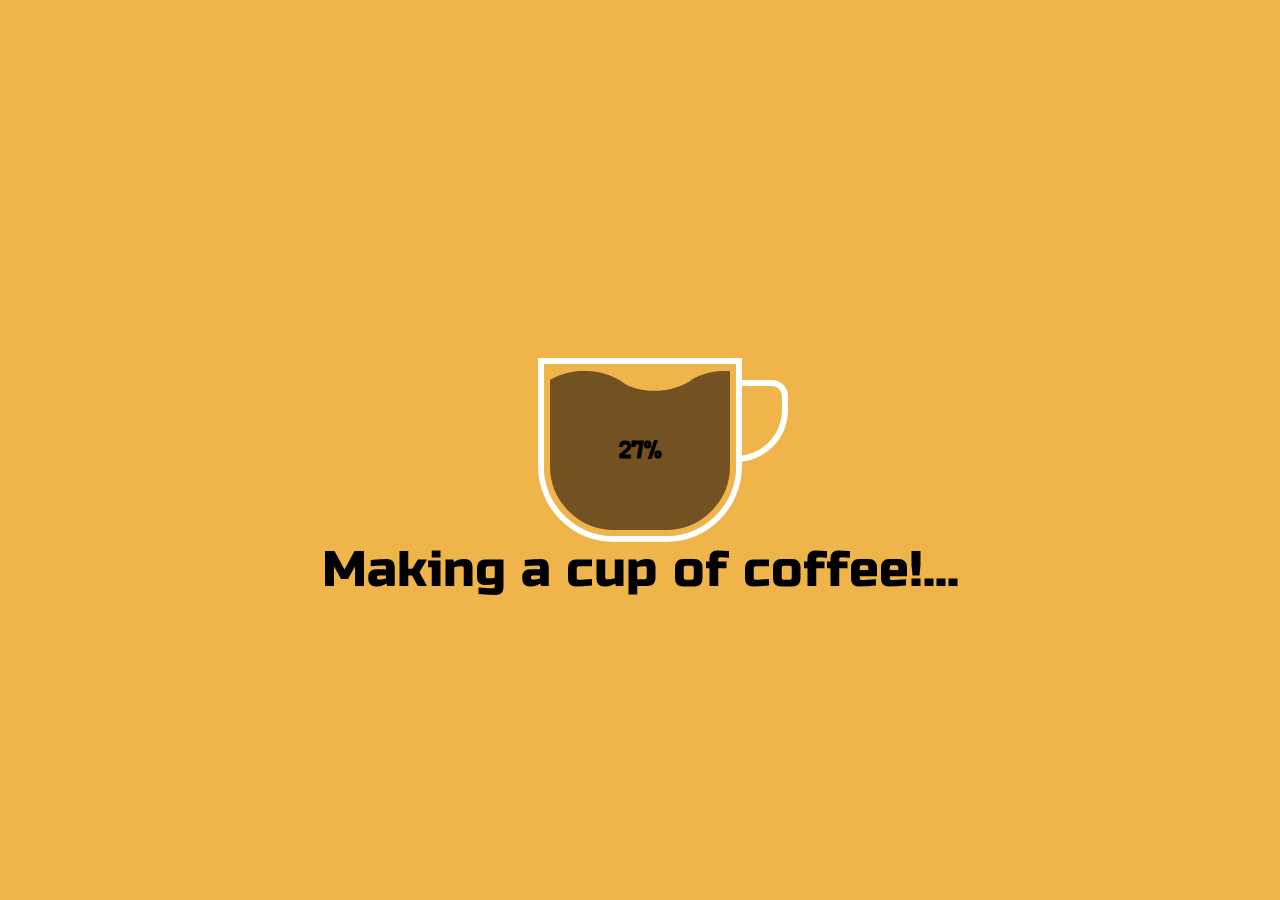
<file: PortolioWeb/index.html>
<!DOCTYPE html>
<html lang="en">
<head>
    <meta charset="UTF-8">
    <meta name="viewport" content="width=device-width, initial-scale=1.0">
    <title>Hoang Duy CV</title>
    <link rel="preconnect" href="https://fonts.gstatic.com">
    <link href="https://fonts.googleapis.com/css2?family=Do+Hyeon&display=swap" rel="stylesheet">
    <link href="https://fonts.googleapis.com/css2?family=Russo+One&display=swap" rel="stylesheet">
    <link rel="stylesheet" href="./preload/preload.css">
</head>
<body>
    <!-- Pre-loader -->
    <div class="loader-wrapper hidden">
        <div class="progress"></div>
        <div class="cup">
            <div class="handle"></div>
        </div>
        <div class="preload-text">
            Making a cup of coffee!...
        </div>
    </div>

    <!-- Main Page -->
    <div>
        <h1 class="title">Welcome, are we a good fit?</h1>
        <a href="https://9gag.com/">Click</a>
    </div>
    
    
</body>
<script src="./preload/preload.js"></script>
</html>
</file>
<file: PortolioWeb/preload/preload.css>
/* body{
    background-color: white;
    
} */

.loader-wrapper {
    position: fixed;
    z-index: 99;
    top: 0;
    left: 0;
    width: 100%;
    height: 100%;
    background-color: #efb54a;
    display: flex;
    justify-content: center;
    align-items: center;
    
}

.loader-wrapper.hidden {
    animation: fadeOut 3.5s;
    animation-fill-mode: forwards;
}

@keyframes fadeOut {
    0% {
        opacity: 1;
        visibility: visible;
    }
    
    25% {
        opacity: 1;
        visibility: visible;
    }
    
    50% {
        opacity: 1;
        visibility: visible;
    }
    
    90% {
        opacity: 1;
        visibility: visible;
    }
    
    100% {
        opacity: 0;
        visibility: hidden;
    }
}

.loader-wrapper .cup {
    height: 160px;
    width: 180px;
    border: 6px solid #efb54a;
    border-radius: 0px 0px 70px 70px;
    background: url(./assets/img/coffee.png);
    box-shadow: 0px 0px 0px 6px white;
    background-repeat: repeat-x;
    animation: fill 4s;
}
@keyframes fill {
    0% {
        background-position: 0px 160px;
    }
    
    20% { 
        background-position: -300px 120px;
    }
    
    40% {
        background-position: -900px 80px;
    }
    
    80% {
        background-position: -1200px -40px;
    }
    
    100% {
        background-position: 0px 160px;
    }
}

.progress {
    position: absolute;
    font-size: 25px;
    font-weight: 900;
    font-family: 'Do Hyeon', sans-serif;    
}


.preload-text {
    font-family: 'Russo One', sans-serif;    
    position: fixed;
    font-size: 50px;
    font-weight: 400;
    top: 60%;   
    
}

.handle {
    height: 70px;
    width: 40px;
    background-color: transparent;
    border: 6px solid white;
    position: relative;
    left: 186px;
    top: 10px;
    border-radius: 0px 25px 80px 0px;
}
</file>
